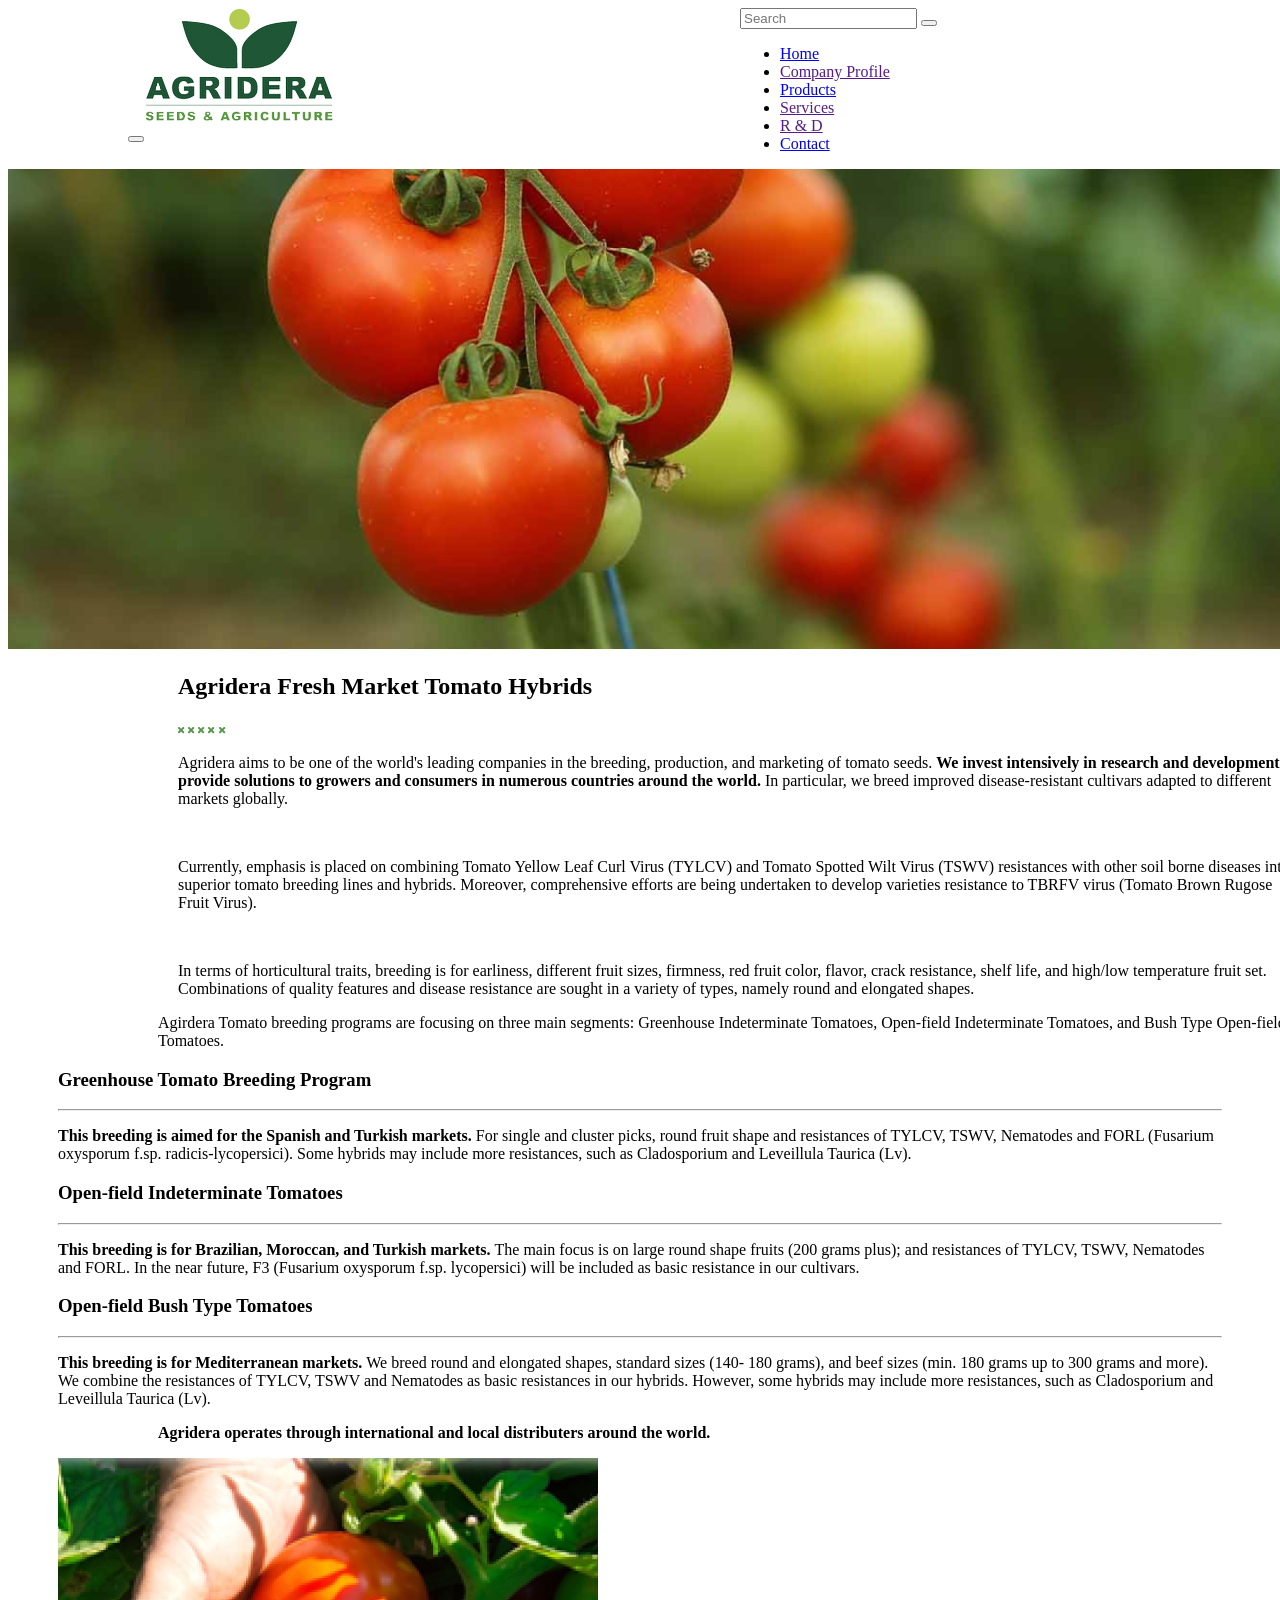
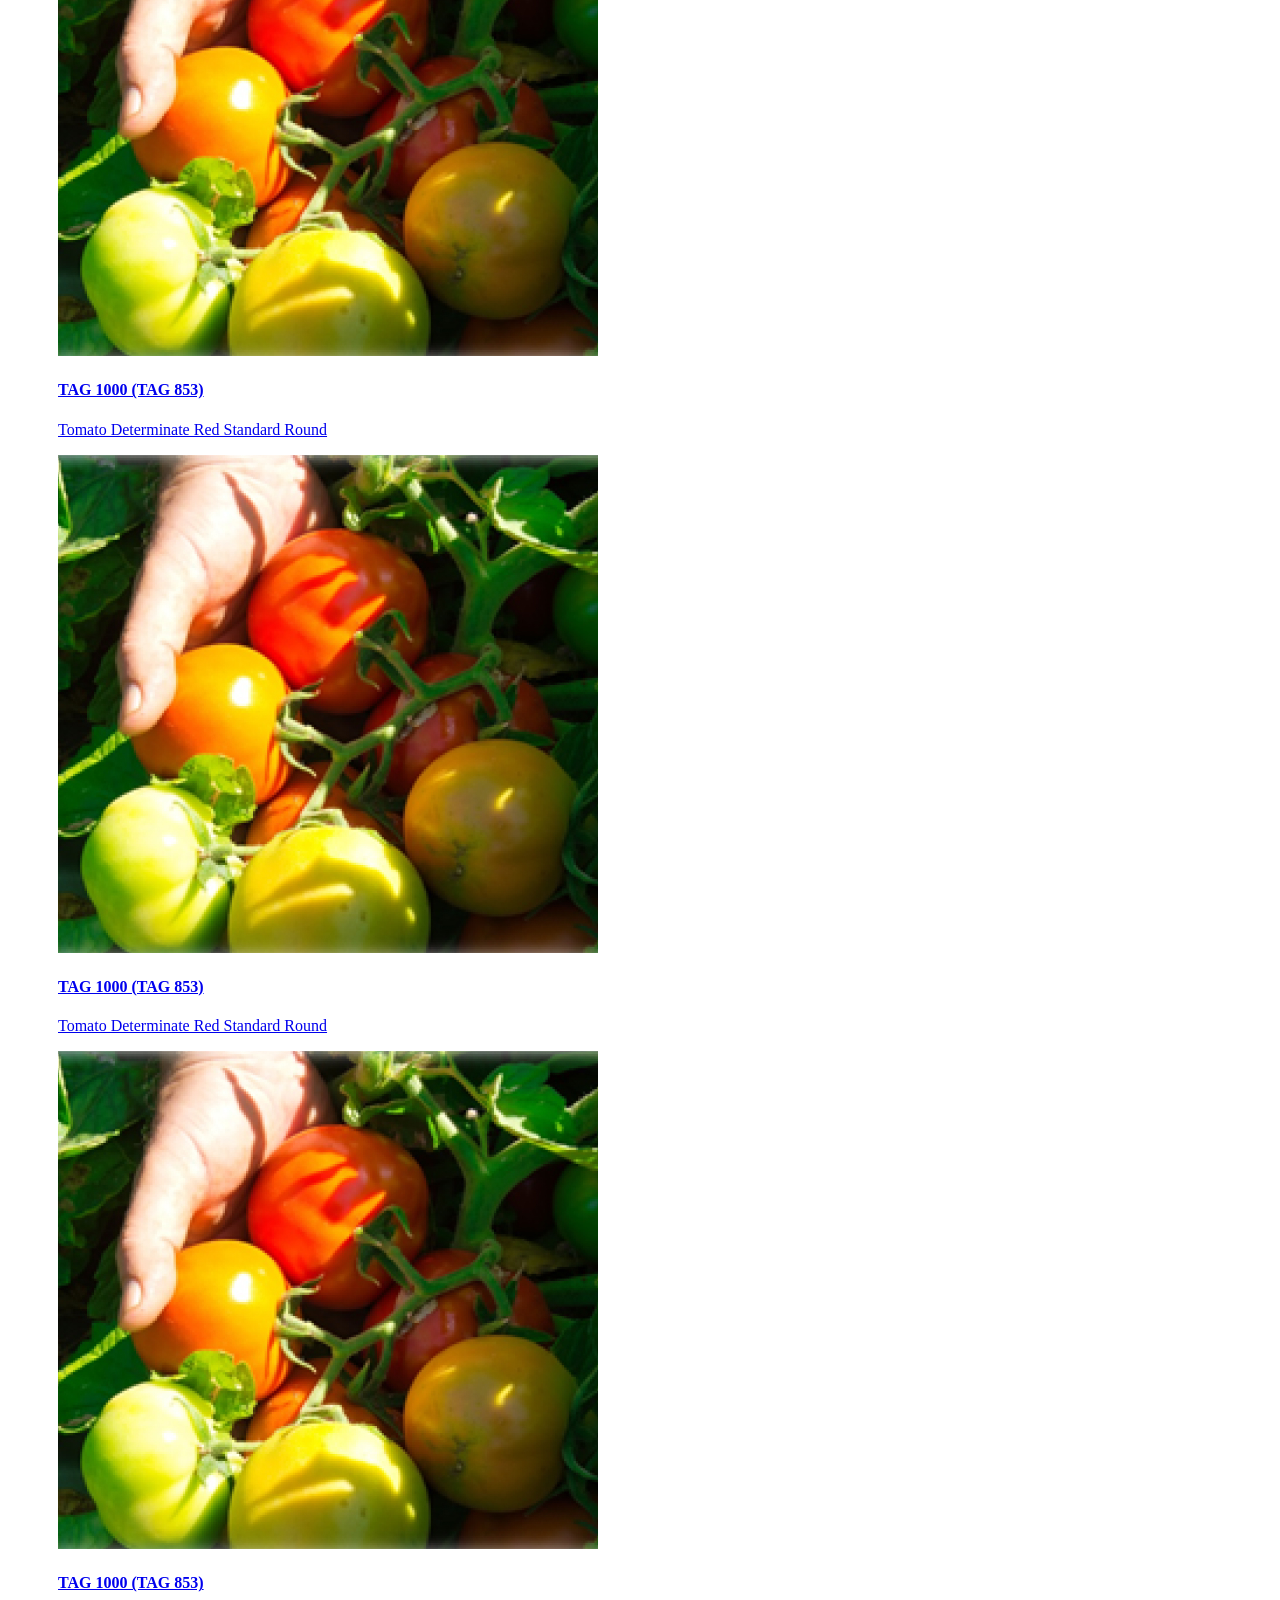
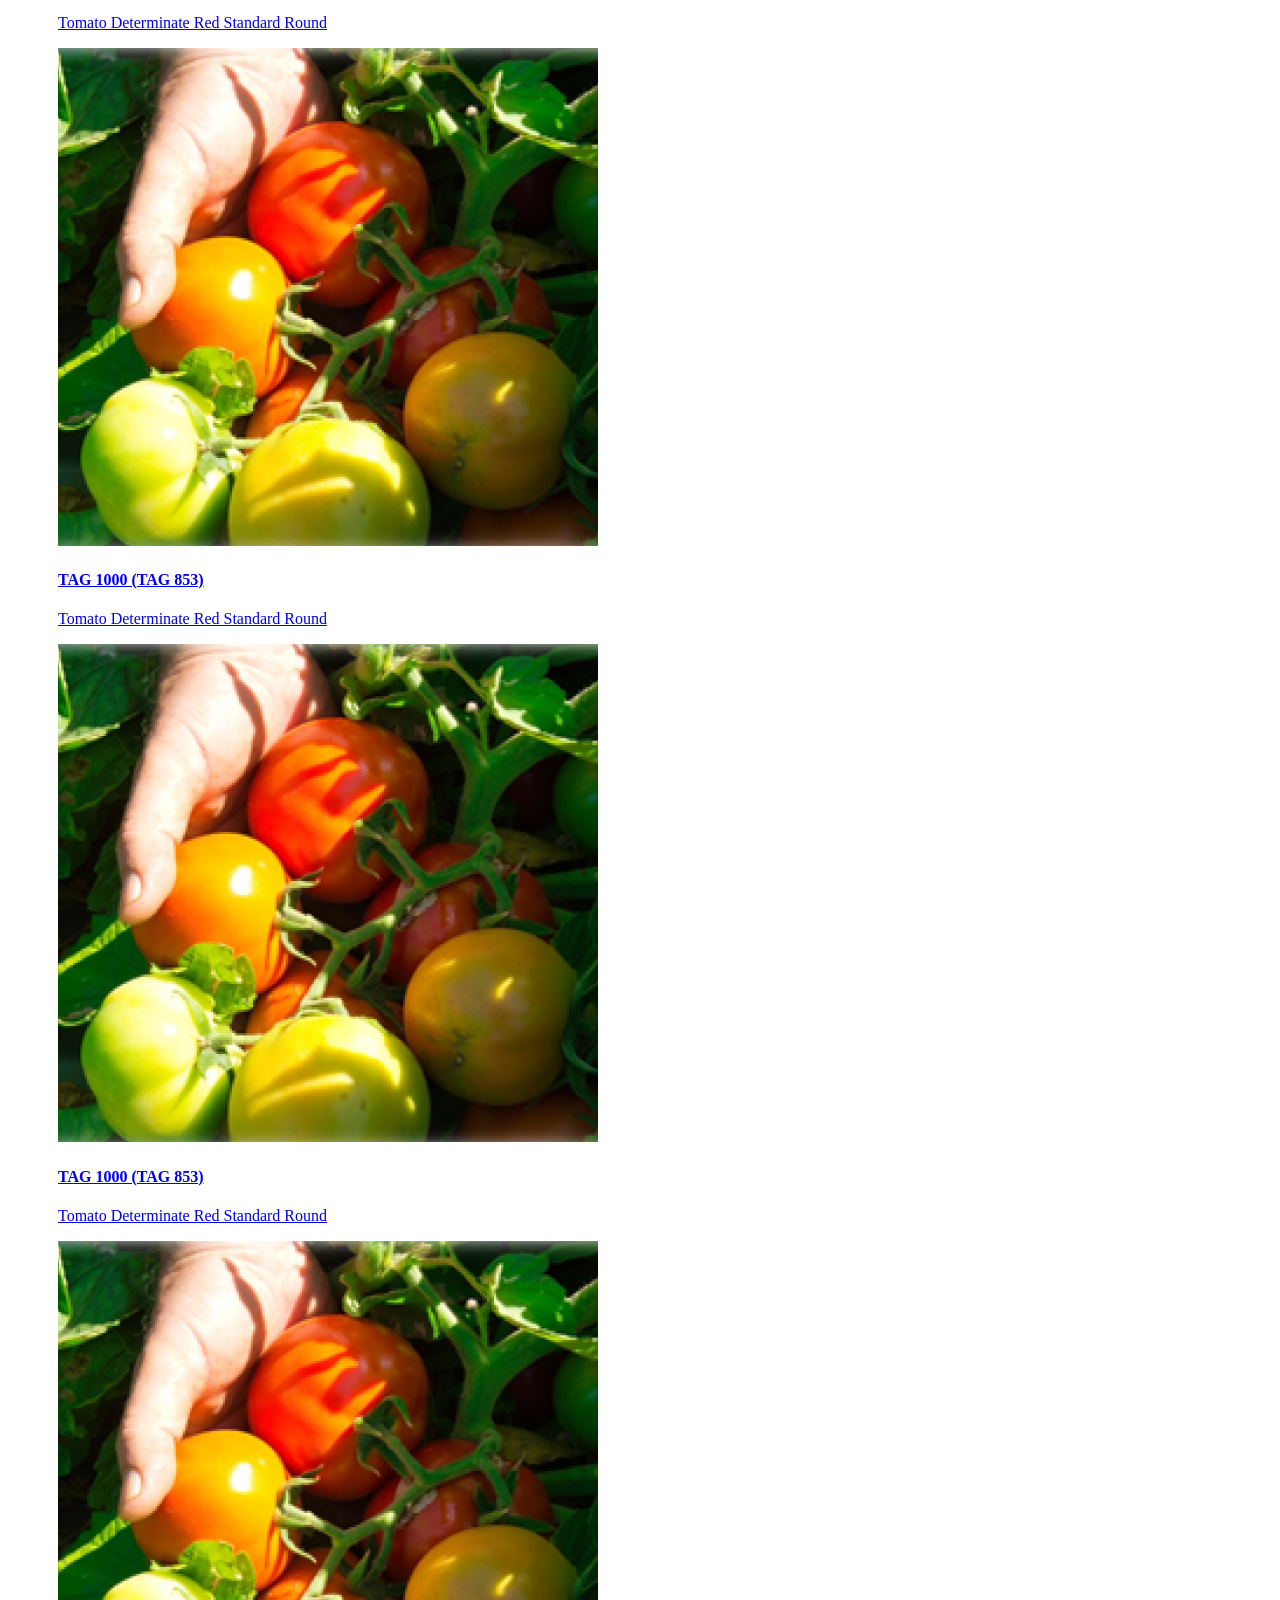
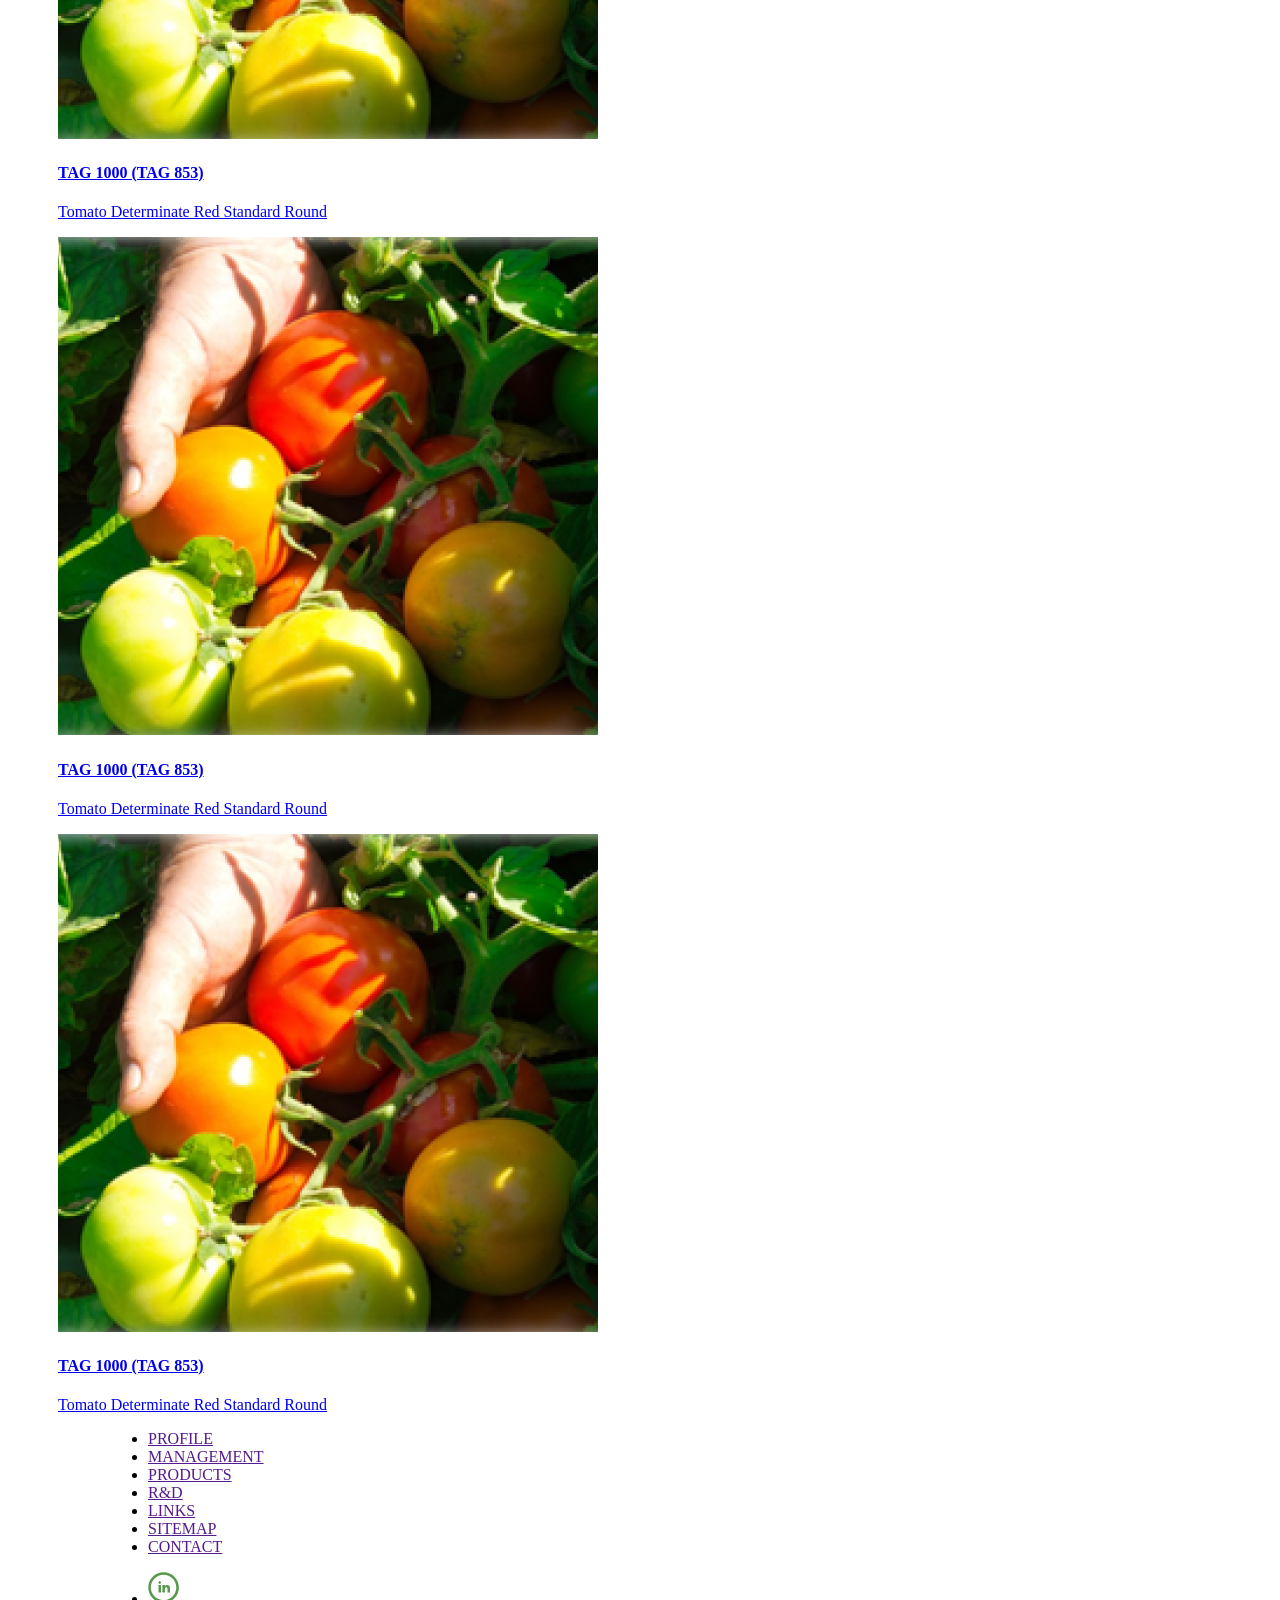
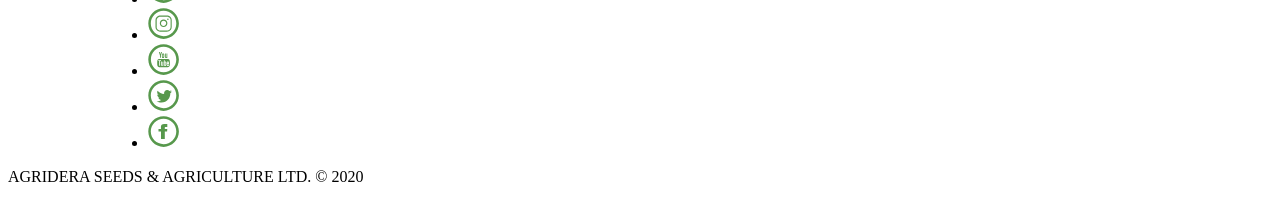
<file: tomato_all.html>
<!DOCTYPE html>
<html lang="en">
<head>
    <meta charset="UTF-8">
    <meta name="viewport" content="width=device-width, initial-scale=1.0">
    <script src="nav-bar-script.js" defer></script>
    <link rel="stylesheet" href="css/styles.css">
    <link rel="stylesheet" href="css/responsive.css">
    <link rel="preconnect" href="https://fonts.googleapis.com">
    <link rel="preconnect" href="https://fonts.gstatic.com" crossorigin>
    <link href="https://fonts.googleapis.com/css2?family=Roboto+Slab:wght@100..900&display=swap" rel="stylesheet">
    <link rel="preconnect" href="https://fonts.googleapis.com">
    <link rel="preconnect" href="https://fonts.gstatic.com" crossorigin>
    <link href="https://fonts.googleapis.com/css2?family=Roboto+Slab:wght@100..900&family=Roboto:ital,wght@0,100;0,300;0,400;0,500;0,700;0,900;1,100;1,300;1,400;1,500;1,700;1,900&display=swap" rel="stylesheet">
    <link rel="preconnect" href="https://fonts.googleapis.com">
    <link rel="preconnect" href="https://fonts.gstatic.com" crossorigin>
    <link href="https://fonts.googleapis.com/css2?family=Heebo:wght@100..900&family=Roboto+Slab:wght@100..900&family=Roboto:ital,wght@0,100;0,300;0,400;0,500;0,700;0,900;1,100;1,300;1,400;1,500;1,700;1,900&display=swap" rel="stylesheet">
    <title>Tomato all</title>
</head>

<body>
    <header id = "white-header">
            <div class="main-page">
                <div class="wrapper">
                    <div class="row">
                        <div class="w-2">
                            <div class="logo">
                                <img src="images/logo.png" alt="">
                            </div>
                            <button  class="deactivated" id="burger-bar"></button>
                        </div>
                        <div class="w-2">
                            <div class="search-nav-bar">
                                <div class="search" >
                                    
                                    <input type="text" placeholder="Search">
                                    <button></button>
                                    
                                </div>
                                <div class="nav-bar">
                                    <ul>
                                        <li><a href="index.html">Home</a></li>
                                        <li><a href="">Company Profile</a></li>
                                        <li><a href="tomato_all.html">Products</a></li>
                                        <li><a href="">Services</a></li>
                                        <li><a href="">R & D</a></li>
                                        <li><a href="contact_us.html">Contact</a></li>
                                    </ul>
                                </div>
                            </div>
                        </div>
                    </div>
                </div>
            </div>
    </header>
    <div class="bg"><img src="images/image 7.png" alt="">       </div>
    <div class="product-page">
        <div class="wrapper">
            <div class="row">
                <h2 class="paragraph">Agridera Fresh Market Tomato Hybrids</h2>
                <svg width="48" height="7" viewBox="0 0 48 7" fill="none" xmlns="http://www.w3.org/2000/svg">
                    <path fill-rule="evenodd" clip-rule="evenodd" d="M0.29245 4.53552C-0.098053 4.92603 -0.098053 5.5592 0.29245 5.94971C0.682953 6.34033 1.31613 6.34033 1.7067 5.94971L3.12088 4.53552L4.53506 5.94971C4.92563 6.34033 5.55881 6.34033 5.94931 5.94971C6.33981 5.5592 6.33981 4.92603 5.94931 4.53552L4.53506 3.12134L5.94931 1.70715C6.33981 1.31665 6.33981 0.683472 5.94931 0.292847C5.55881 -0.0976562 4.92563 -0.0976562 4.53506 0.292847L3.12088 1.70715L1.7067 0.292847C1.31613 -0.0976562 0.682953 -0.0976562 0.29245 0.292847C-0.098053 0.683472 -0.098053 1.31665 0.29245 1.70715L1.7067 3.12134L0.29245 4.53552ZM10.2924 4.53552C9.90195 4.92603 9.90195 5.5592 10.2924 5.94971C10.683 6.34033 11.3161 6.34033 11.7067 5.94971L13.1209 4.53552L14.5351 5.94971C14.9256 6.34033 15.5588 6.34033 15.9493 5.94971C16.3398 5.5592 16.3398 4.92603 15.9493 4.53552L14.5351 3.12134L15.9493 1.70715C16.3398 1.31665 16.3398 0.683472 15.9493 0.292847C15.5588 -0.0976562 14.9256 -0.0976562 14.5351 0.292847L13.1209 1.70715L11.7067 0.292847C11.3161 -0.0976562 10.683 -0.0976562 10.2924 0.292847C9.90195 0.683472 9.90195 1.31665 10.2924 1.70715L11.7067 3.12134L10.2924 4.53552ZM20.2924 5.94971C19.9019 5.5592 19.9019 4.92603 20.2924 4.53552L21.7067 3.12134L20.2924 1.70715C19.9019 1.31665 19.9019 0.683472 20.2924 0.292847C20.683 -0.0976562 21.3161 -0.0976562 21.7067 0.292847L23.1209 1.70715L24.5351 0.292847C24.9256 -0.0976562 25.5588 -0.0976562 25.9493 0.292847C26.3398 0.683472 26.3398 1.31665 25.9493 1.70715L24.5351 3.12134L25.9493 4.53552C26.3398 4.92603 26.3398 5.5592 25.9493 5.94971C25.5588 6.34033 24.9256 6.34033 24.5351 5.94971L23.1209 4.53552L21.7067 5.94971C21.3161 6.34033 20.683 6.34033 20.2924 5.94971ZM30.2924 4.53552C29.9019 4.92603 29.9019 5.5592 30.2924 5.94971C30.683 6.34033 31.3161 6.34033 31.7067 5.94971L33.1209 4.53552L34.5351 5.94971C34.9256 6.34033 35.5588 6.34033 35.9493 5.94971C36.3398 5.5592 36.3398 4.92603 35.9493 4.53552L34.5351 3.12134L35.9493 1.70715C36.3398 1.31665 36.3398 0.683472 35.9493 0.292847C35.5588 -0.0976562 34.9256 -0.0976562 34.5351 0.292847L33.1209 1.70715L31.7067 0.292847C31.3161 -0.0976562 30.683 -0.0976562 30.2924 0.292847C29.9019 0.683472 29.9019 1.31665 30.2924 1.70715L31.7067 3.12134L30.2924 4.53552ZM41.2924 5.94971C40.9019 5.5592 40.9019 4.92603 41.2924 4.53552L42.7067 3.12134L41.2924 1.70715C40.9019 1.31665 40.9019 0.683472 41.2924 0.292847C41.683 -0.0976562 42.3161 -0.0976562 42.7067 0.292847L44.1209 1.70715L45.5351 0.292847C45.9256 -0.0976562 46.5588 -0.0976562 46.9493 0.292847C47.3398 0.683472 47.3398 1.31665 46.9493 1.70715L45.5351 3.12134L46.9493 4.53552C47.3398 4.92603 47.3398 5.5592 46.9493 5.94971C46.5588 6.34033 45.9256 6.34033 45.5351 5.94971L44.1209 4.53552L42.7067 5.94971C42.3161 6.34033 41.683 6.34033 41.2924 5.94971Z" fill="#57984C"/>
                </svg>
                <p>Agridera aims to be one of the world's leading companies in the breeding, production, and marketing of tomato seeds. <b>We invest intensively in research and development to provide solutions to growers and consumers in numerous countries around the world.</b>
                    In particular, we breed improved disease-resistant cultivars adapted to different markets globally.</p>
                <br>
                <p>Currently, emphasis is placed on combining Tomato Yellow Leaf Curl Virus (TYLCV) and Tomato Spotted Wilt Virus (TSWV) resistances with other soil borne diseases into superior tomato breeding lines and hybrids. Moreover, comprehensive efforts are being undertaken to develop varieties resistance to TBRFV virus (Tomato Brown Rugose Fruit Virus).</p>
                <br>
                <p>In terms of horticultural traits, breeding is for earliness, different fruit sizes, firmness, red fruit color, flavor, crack resistance, shelf life, and high/low temperature fruit set. Combinations of quality features and disease resistance are sought in a variety of types, namely round and elongated shapes. </p>
                

            </div>
            <div class="note" id="defolt">
                <div></div>
                <p>Agirdera Tomato breeding programs are focusing on three main segments: Greenhouse Indeterminate Tomatoes, Open-field Indeterminate Tomatoes, and Bush Type Open-field Tomatoes.</p>
            </div>

            
        </div>
        <div class="table-3c">
            <div><h3>Greenhouse Tomato Breeding Program</h3>
                <hr>
            <p><b>This breeding is aimed for the Spanish and Turkish markets. </b>For single and cluster picks, round fruit shape and 
                resistances of TYLCV, TSWV, Nematodes and FORL (Fusarium oxysporum f.sp. radicis-lycopersici). Some hybrids may 
                include more resistances, such as Cladosporium and Leveillula Taurica (Lv). </p>
        </div>
            <div><h3>Open-field Indeterminate Tomatoes</h3>
                <hr>
                <p><b>This breeding is for Brazilian, Moroccan, and Turkish markets. </b>The main focus is on large round shape fruits 
                    (200 grams plus); and resistances of TYLCV, TSWV, Nematodes and FORL. In the near future, F3 (Fusarium oxysporum 
                    f.sp. lycopersici) will be included as basic resistance in our cultivars. </p></div>
            <div><h3>Open-field Bush Type Tomatoes</h3>
                <hr>
                <p><b>This breeding is for Mediterranean markets. </b>We breed round and elongated shapes, standard sizes (140- 180 grams), 
                    and beef sizes (min. 180 grams up to 300 grams and more). We combine the resistances of TYLCV, 
                    TSWV and Nematodes as basic resistances in our hybrids. However, some hybrids may include more resistances, such 
                    as Cladosporium and Leveillula Taurica (Lv). </p></div>
        </div>

        <div class="wrapper">
            <div class="note" id="defolt">
                <div></div>
                <p><b>Agridera operates through international and local distributers around the world. </b></p>
            </div>
        </div>
        <div class="product-cataloge">
            <a id="product" href="tomato_one.html">
                <img src="images/tomato3.jpg" alt="">
                <div>
                    <h4>TAG 1000 (TAG 853)</h4>
                    <p>Tomato Determinate Red Standard Round</p>
                </div>
            </a>
            <a id="product" href="tomato_one.html">
                <img src="images/tomato3.jpg" alt="">
                <div>
                    <h4>TAG 1000 (TAG 853)</h4>
                    <p>Tomato Determinate Red Standard Round</p>
                </div>
            </a>
            <a id="product" href="tomato_one.html">
                <img src="images/tomato3.jpg" alt="">
                <div>
                    <h4>TAG 1000 (TAG 853)</h4>
                    <p>Tomato Determinate Red Standard Round</p>
                </div>
            </a>
            <a id="product" href="tomato_one.html">
                <img src="images/tomato3.jpg" alt="">
                <div>
                    <h4>TAG 1000 (TAG 853)</h4>
                    <p>Tomato Determinate Red Standard Round</p>
                </div>
            </a>
            <a id="product" href="tomato_one.html">
                <img src="images/tomato3.jpg" alt="">
                <div>
                    <h4>TAG 1000 (TAG 853)</h4>
                    <p>Tomato Determinate Red Standard Round</p>
                </div>
            </a>
            <a id="product" href="tomato_one.html">
                <img src="images/tomato3.jpg" alt="">
                <div>
                    <h4>TAG 1000 (TAG 853)</h4>
                    <p>Tomato Determinate Red Standard Round</p>
                </div>
            </a>
            <a id="product" href="tomato_one.html">
                <img src="images/tomato3.jpg" alt="">
                <div>
                    <h4>TAG 1000 (TAG 853)</h4>
                    <p>Tomato Determinate Red Standard Round</p>
                </div>
            </a>
            <a id="product" href="tomato_one.html">
                <img src="images/tomato3.jpg" alt="">
                <div>
                    <h4>TAG 1000 (TAG 853)</h4>
                    <p>Tomato Determinate Red Standard Round</p>
                </div>
            </a>
            
            
        </div> 
    </div>
    
    <div class="profile-management-products-social-media">
            <div class="wrapper">
                <div class="profile-management-products">
                    <ul>
                        <li><a href="">PROFILE</a></li>
                        <li><a href="">MANAGEMENT</a></li>
                        <li><a href="">PRODUCTS</a></li>
                        <li><a href=""> R&D </a></li>
                        <li><a href=""> LINKS </a></li>
                        <li><a href=""> SITEMAP </a></li>
                        <li><a href=""> CONTACT </a></li>
                    </ul>
                </div>
                <div class="social-media">
                    <ul>
                        <li>
                            <a href="">
                                <svg width="32" height="32" viewBox="0 0 32 32" fill="none" xmlns="http://www.w3.org/2000/svg">
                                    <path d="M15.6 2.80005C22.6 2.80005 28.3 8.50005 28.3 15.5C28.3 22.5 22.6 28.2001 15.6 28.2001C8.59999 28.2001 2.79999 22.6 2.79999 15.6C2.79999 8.60005 8.59999 2.80005 15.6 2.80005ZM15.6 0.300049C7.09999 0.300049 0.299988 7.10005 0.299988 15.6C0.299988 24 7.09999 30.9 15.6 30.9C24 30.9 30.9 24.1 30.9 15.6C30.9 7.10005 24 0.300049 15.6 0.300049ZM13 10.5C13 11.2 12.4 11.8 11.7 11.8C11 11.8 10.4 11.2 10.4 10.5C10.4 9.80005 11 9.20005 11.7 9.20005C12.5 9.20005 13 9.80005 13 10.5ZM13 13H10.5V20.6H13V13ZM16.9 13H14.4V20.6H16.9C16.9 20.6 16.9 18.3 16.9 17C16.9 14.8 19.5 14.6 19.5 17C19.5 18.2001 19.5 20.6 19.5 20.6H22C22 20.6 22 18.6 22 16.3C22 12.1 18 12.3 16.9 14.3V13Z" fill="#57984C"/>
                                    </svg>
                            </a>
                        </li>
                        <li>
                            <a href="">
                                <svg width="32" height="32" viewBox="0 0 32 32" fill="none" xmlns="http://www.w3.org/2000/svg">
                                    <path d="M15.6 2.80005C22.6 2.80005 28.3 8.50005 28.3 15.5C28.3 22.5 22.6 28.2001 15.6 28.2001C8.59999 28.2001 2.79999 22.6 2.79999 15.6C2.79999 8.60005 8.59999 2.80005 15.6 2.80005ZM15.6 0.300049C7.09999 0.300049 0.299988 7.10005 0.299988 15.6C0.299988 24 7.09999 30.9 15.6 30.9C24 30.9 30.9 24.1 30.9 15.6C30.9 7.10005 24 0.300049 15.6 0.300049Z" fill="#57984C"/>
                                    <path d="M23.7 15.6C23.7 16.7 23.7 17.9 23.7 19C23.7 21 22.5 22.6 20.9 23.3C20.3 23.6 19.6 23.7 18.9 23.7C16.7 23.7 14.5 23.7 12.3 23.7C10.6 23.7 9.3 23 8.3 21.6C7.8 20.9 7.5 20.1 7.5 19.2C7.5 16.9 7.5 14.5 7.5 12.2C7.5 10.3 8.4 8.89998 10.1 8.09998C10.8 7.69998 11.6 7.59998 12.4 7.59998C14.5 7.59998 16.7 7.59998 18.8 7.59998C20.5 7.59998 21.8 8.19998 22.9 9.59998C23.5 10.3 23.7 11.2 23.7 12.1C23.7 13.2 23.7 14.4 23.7 15.6ZM8.7 15.6C8.7 16.8 8.7 18 8.7 19.2C8.7 19.7 8.8 20.2 9.1 20.7C9.8 21.9 10.9 22.5 12.3 22.5C14.5 22.5 16.7 22.5 18.9 22.5C19.4 22.5 20 22.4 20.5 22.2C21.8 21.6 22.6 20.6 22.6 19C22.6 16.7 22.6 14.3 22.6 12C22.6 11.3 22.4 10.7 22 10.2C21.2 9.19998 20.2 8.69998 19 8.69998C16.8 8.69998 14.6 8.69998 12.4 8.69998C11.9 8.69998 11.5 8.79998 11 8.99998C9.8 9.39998 8.7 10.6 8.7 12.3C8.7 13.3 8.7 14.5 8.7 15.6Z" fill="#57984C"/>
                                    <path d="M15.6 19.1C13.5 19.1 11.8 17.4 11.8 15.3C11.8 13.2 13.5 11.5 15.6 11.5C17.7 11.5 19.4 13.2 19.4 15.3C19.4 17.4 17.7 19.1 15.6 19.1ZM15.6 17.9C17 17.9 18.2 16.7 18.2 15.3C18.2 13.9 17 12.8 15.6 12.8C14.2 12.8 13 13.9 13 15.4C13 16.7 14.2 17.9 15.6 17.9Z" fill="#57984C"/>
                                    <path d="M19.9 10.4C20.3 10.4 20.7 10.8 20.7 11.2C20.7 11.7 20.3 12 19.9 12C19.5 12 19.1 11.6 19.1 11.2C19.1 10.8 19.4 10.4 19.9 10.4Z" fill="#57984C"/>
                                    </svg>
                            </a>
                        </li>
                        <li>
                            <a href="">
                                <svg width="32" height="32" viewBox="0 0 32 32" fill="none" xmlns="http://www.w3.org/2000/svg">
                                    <path d="M10.9 7.90005H11.8L12.4 10.3L13 7.90005H14L12.9 11.4V13.8H12V11.4L10.9 7.90005ZM15.1 9.50005C14.4 9.50005 13.9 10 13.9 10.7V12.8C13.9 13.6 14.3 14 15.1 14C15.8 14 16.3 13.6 16.3 12.8V10.7C16.3 9.90005 15.8 9.50005 15.1 9.50005ZM15.4 12.7C15.4 12.9 15.3 13.1 15.1 13.1C14.9 13.1 14.7 12.9 14.7 12.7V10.7C14.7 10.5 14.8 10.3 15 10.3C15.2 10.3 15.4 10.5 15.4 10.7V12.7ZM18.5 9.50005V12.8C18.4 12.9 18.2 13.1 18 13.1C17.8 13.1 17.8 13 17.8 12.8V9.50005H17V13.1C17 13.5 17.1 13.9 17.6 13.9C17.8 13.9 18.2 13.8 18.5 13.4V13.9H19.3V9.50005H18.5ZM19.9 18.3C19.6 18.3 19.6 18.5 19.6 18.8V19.2001H20.3V18.8C20.2 18.5 20.1 18.3 19.9 18.3ZM16.9 18.3C16.8 18.3 16.8 18.4 16.7 18.4V21C16.8 21.1 16.8 21.1 16.9 21.1C17 21.2001 17.2 21.2001 17.3 21.1C17.3 21 17.4 20.9 17.4 20.8V18.7001C17.4 18.6 17.4 18.5 17.3 18.4C17.2 18.3 17 18.3 16.9 18.3ZM19.9 15C18.2 14.9 12.8 14.9 11.2 15C9.39999 15.1 9.19999 16.2001 9.19999 19.1C9.19999 21.9 9.39999 23 11.2 23.2001C12.9 23.3001 18.2 23.3001 19.9 23.2001C21.7 23.1 21.9 22 21.9 19.1C21.9 16.2001 21.7 15.2 19.9 15ZM12.1 21.8H11.2V17H10.3V16.2H13V17H12.1V21.8ZM15.2 21.8H14.4V21.3C14.3 21.5 14.1 21.6 14 21.7001C13.6 21.9001 13 21.9 13 21.1V17.6H13.8V20.8C13.8 21 13.8 21.1 14 21.1C14.2 21.1 14.4 20.9 14.5 20.8V17.7001H15.3V21.8H15.2ZM18.1 21C18.1 21.5 17.9 21.9 17.4 21.9C17.1 21.9 16.9 21.8 16.7 21.5V21.8H15.9V16.2H16.7V18C16.9 17.8 17.1 17.6 17.4 17.6C18 17.6 18.2 18.1 18.2 18.6V21H18.1ZM21 19.9H19.5V20.7001C19.5 21 19.5 21.3 19.8 21.3C20.1 21.3 20.1 21.1 20.1 20.7001V20.4H21V20.7001C21 21.5 20.7 22 19.8 22C19.1 22 18.7 21.5 18.7 20.7001V18.8C18.7 18.1 19.2 17.6 19.9 17.6C20.6 17.6 21 18.1 21 18.8V19.9ZM15.6 2.80005C22.6 2.80005 28.3 8.50005 28.3 15.5C28.3 22.5 22.6 28.2001 15.6 28.2001C8.59999 28.2001 2.89999 22.5 2.89999 15.5C2.79999 8.60005 8.59999 2.80005 15.6 2.80005ZM15.6 0.300049C7.09999 0.300049 0.299988 7.10005 0.299988 15.6C0.299988 24 7.09999 30.9 15.6 30.9C24 30.9 30.9 24.1 30.9 15.6C30.9 7.10005 24 0.300049 15.6 0.300049Z" fill="#57984C"/>
                                    </svg>
                            </a>
                        </li>
                        <li>
                           <a href="">
                            <svg width="32" height="32" viewBox="0 0 32 32" fill="none" xmlns="http://www.w3.org/2000/svg">
                                <path d="M15.6 2.80005C22.6 2.80005 28.3 8.50005 28.3 15.5C28.3 22.5 22.6 28.2001 15.6 28.2001C8.59999 28.2001 2.79999 22.6 2.79999 15.6C2.79999 8.60005 8.59999 2.80005 15.6 2.80005ZM15.6 0.300049C7.09999 0.300049 0.299988 7.10005 0.299988 15.6C0.299988 24 7.09999 30.9 15.6 30.9C24 30.9 30.9 24.1 30.9 15.6C30.9 7.10005 24 0.300049 15.6 0.300049ZM23.9 11.5C23.3 11.8 22.7 11.9 22.1 12C22.7 11.6 23.2 11 23.5 10.3C22.9 10.7 22.2 10.9 21.5 11.1C20.9 10.5 20.1 10.1 19.2 10.1C17.2 10.1 15.7 12 16.1 14C13.5 13.9 11.2 12.6 9.59999 10.7C8.79999 12.1 9.19999 14 10.6 14.9C10.1 14.9 9.59999 14.7 9.19999 14.5C9.19999 16 10.2 17.3001 11.7 17.6C11.3 17.7001 10.8 17.7001 10.3 17.7001C10.7 18.9001 11.9 19.9 13.2 19.9C11.9 20.9 10.2 21.4001 8.59999 21.2001C9.99999 22.1 11.6 22.6 13.4 22.6C19.2 22.6 22.5 17.7 22.3 13.3C22.9 12.7 23.5 12.1 23.9 11.5Z" fill="#57984C"/>
                                </svg>
                           </a>
                        </li>
                        <li>
                            <a href=""><svg width="32" height="32" viewBox="0 0 32 32" fill="none" xmlns="http://www.w3.org/2000/svg">
                                <path d="M15.6 2.80005C22.6 2.80005 28.3 8.50005 28.3 15.5C28.3 22.5 22.6 28.2001 15.6 28.2001C8.59999 28.2001 2.79999 22.6 2.79999 15.6C2.79999 8.60005 8.59999 2.80005 15.6 2.80005ZM15.6 0.300049C7.09999 0.300049 0.299988 7.10005 0.299988 15.6C0.299988 24 7.09999 30.9 15.6 30.9C24 30.9 30.9 24.1 30.9 15.6C30.9 7.10005 24 0.300049 15.6 0.300049ZM13 13H10.5V15.5H13V23.1H16.8V15.5H19.1L19.3 13H16.8C16.8 13 16.8 12.4 16.8 11.9C16.8 11.3 16.9 11.1 17.5 11.1C18 11.1 19.3 11.1 19.3 11.1V7.90005C19.3 7.90005 16.6 7.90005 16.2 7.90005C13.9 7.90005 12.9 8.90005 12.9 10.8C13 12.6 13 13 13 13Z" fill="#57984C"/>
                                </svg>
                            </a>
                        </li>
                    </ul>
                </div>
            </div>
            <div class="all-rights">
                <p>AGRIDERA SEEDS & AGRICULTURE LTD. © 2020</p>
            </div>   
    </div>

</body>
</html>
</file>
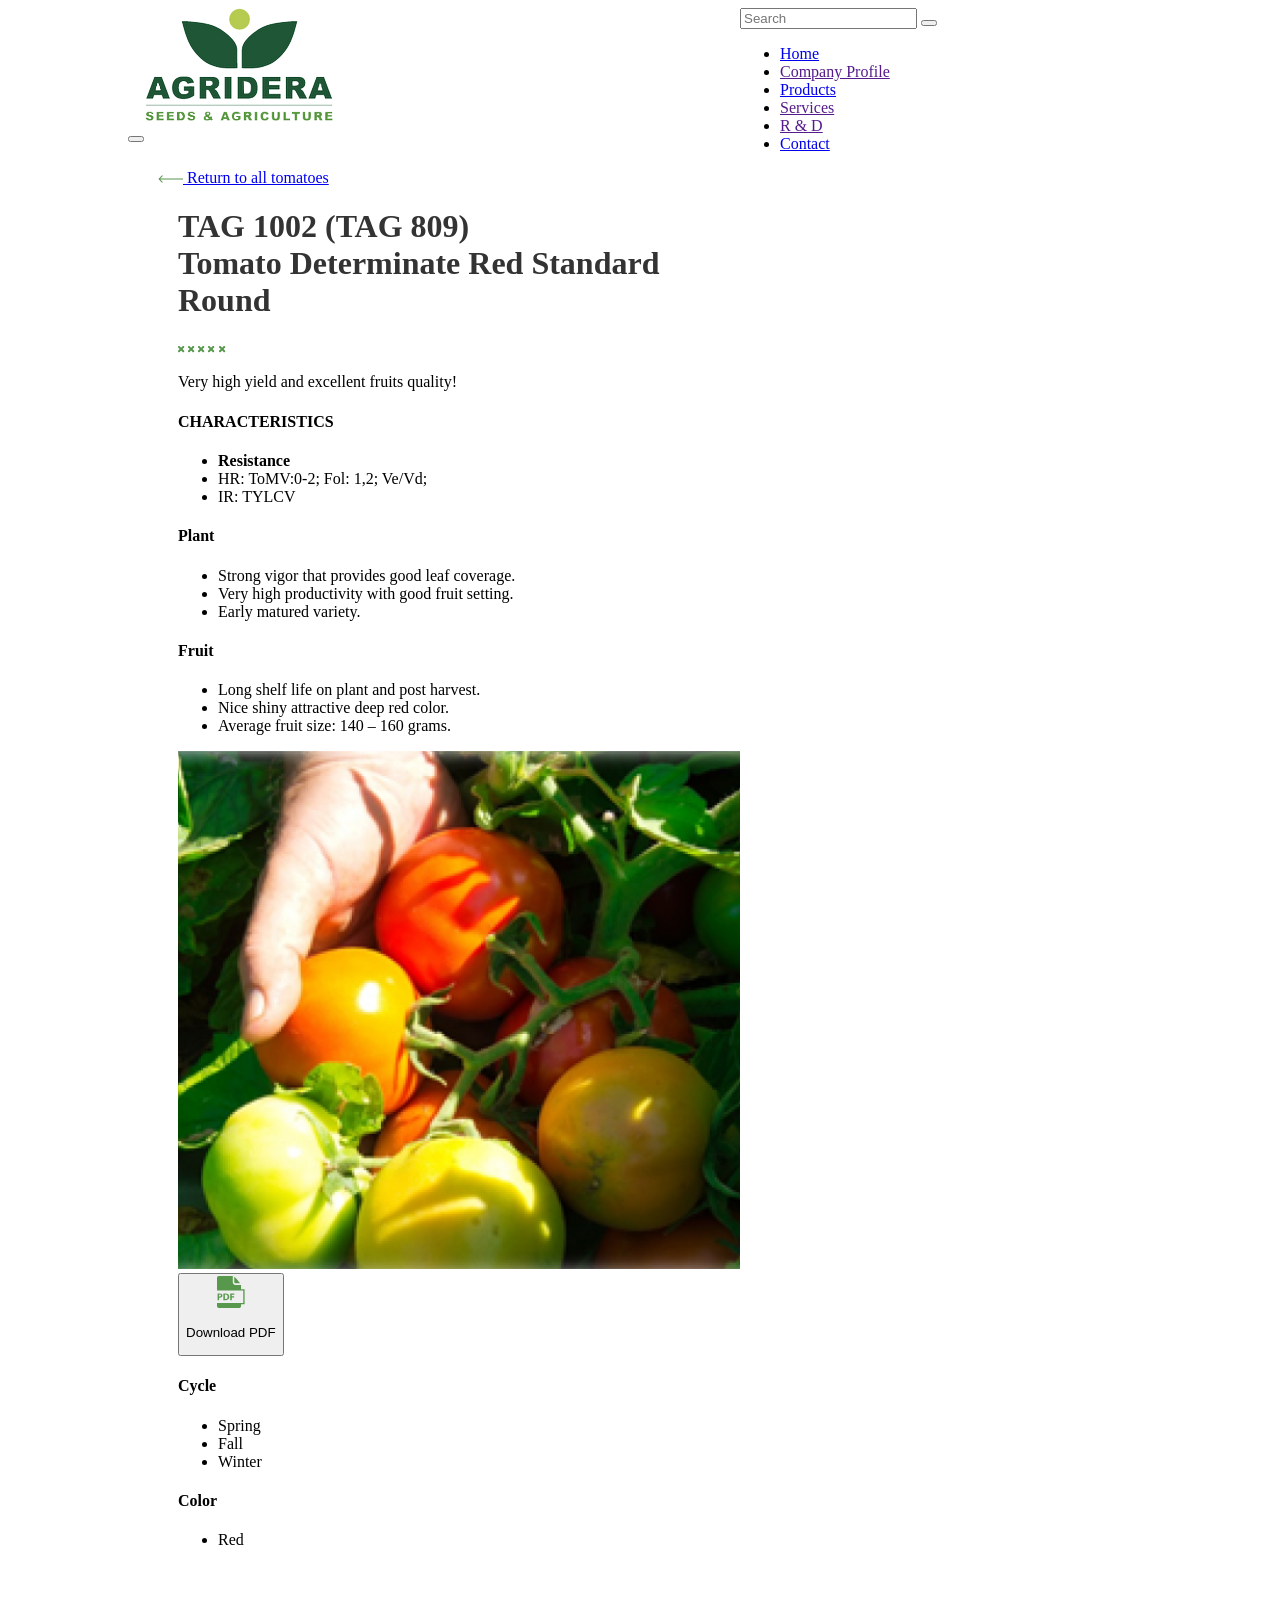
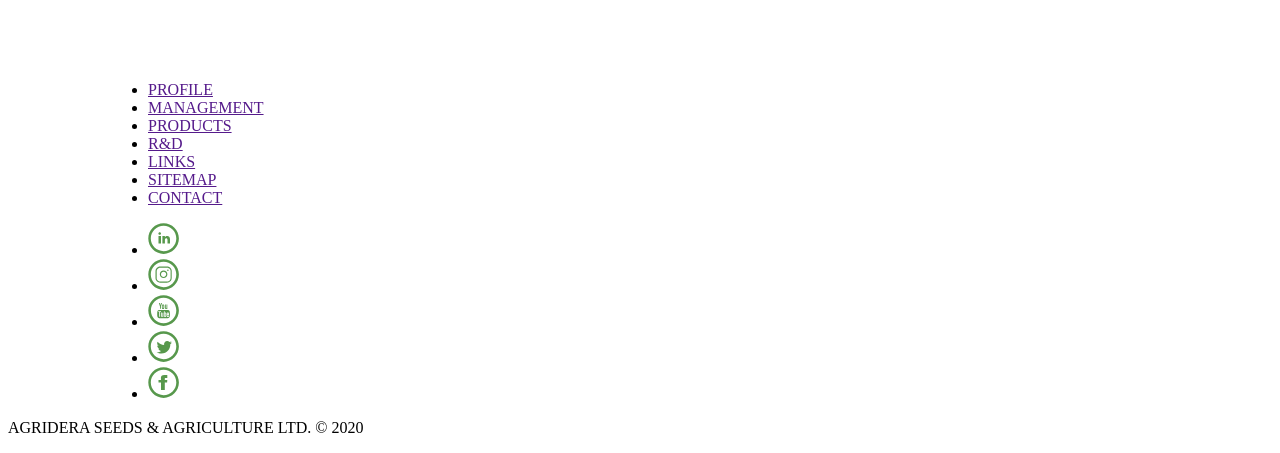
<file: tomato_one.html>
<!DOCTYPE html>
<html lang="en">
<head>
    <meta charset="UTF-8">
    <meta name="viewport" content="width=device-width, initial-scale=1.0">
    <script src="nav-bar-script.js" defer></script>
    <link rel="stylesheet" href="css/styles.css">
    <link rel="stylesheet" href="css/responsive.css">
    <link rel="preconnect" href="https://fonts.googleapis.com">
    <link rel="preconnect" href="https://fonts.gstatic.com" crossorigin>
    <link href="https://fonts.googleapis.com/css2?family=Roboto+Slab:wght@100..900&display=swap" rel="stylesheet">
    <link rel="preconnect" href="https://fonts.googleapis.com">
    <link rel="preconnect" href="https://fonts.gstatic.com" crossorigin>
    <link href="https://fonts.googleapis.com/css2?family=Roboto+Slab:wght@100..900&family=Roboto:ital,wght@0,100;0,300;0,400;0,500;0,700;0,900;1,100;1,300;1,400;1,500;1,700;1,900&display=swap" rel="stylesheet">
    <link rel="preconnect" href="https://fonts.googleapis.com">
    <link rel="preconnect" href="https://fonts.gstatic.com" crossorigin>
    <link href="https://fonts.googleapis.com/css2?family=Heebo:wght@100..900&family=Roboto+Slab:wght@100..900&family=Roboto:ital,wght@0,100;0,300;0,400;0,500;0,700;0,900;1,100;1,300;1,400;1,500;1,700;1,900&display=swap" rel="stylesheet">
    <title>Tomato all</title>
</head>

<body>
    <header id = "white-header">
            <div class="main-page">
                <div class="wrapper">
                    <div class="row">
                        <div class="w-2">
                            <div class="logo">
                                <img src="images/logo.png" alt="">
                            </div>
                            <button  class="deactivated" id="burger-bar"></button>
                        </div>
                    <div class="w-2">
                        <div class="search-nav-bar">
                            <div class="search" >
                                
                                <input type="text" placeholder="Search">
                                <button></button>
                                
                            </div>
                            <div class="nav-bar">
                                <ul>
                                    <li><a href="index.html">Home</a></li>
                                    <li><a href="">Company Profile</a></li>
                                    <li><a href="tomato_all.html">Products</a></li>
                                    <li><a href="">Services</a></li>
                                    <li><a href="">R & D</a></li>
                                    <li><a href="contact_us.html">Contact</a></li>
                                </ul>
                            </div>
                        </div>
                    </div>
                </div>
            </div>
    </header>
    <div id="tomato" class="item-page">
        <div class="wrapper">
                <a href="tomato_all.html">
                <svg width="25" height="8" viewBox="0 0 25 8" fill="none" xmlns="http://www.w3.org/2000/svg">
                    <path d="M0.646446 3.64645C0.451185 3.84171 0.451185 4.15829 0.646446 4.35356L3.82843 7.53554C4.02369 7.7308 4.34027 7.7308 4.53553 7.53554C4.7308 7.34027 4.7308 7.02369 4.53553 6.82843L1.70711 4L4.53553 1.17157C4.7308 0.976313 4.7308 0.65973 4.53553 0.464468C4.34027 0.269206 4.02369 0.269206 3.82843 0.464468L0.646446 3.64645ZM25 3.5L1 3.5L1 4.5L25 4.5L25 3.5Z" fill="#57984C"/>
                    </svg>
                    Return to all tomatoes
                </a>  
            <div class="row">
                <div class="w-2">
                    <h1>
                        TAG 1002 (TAG 809) <br>
                        Tomato Determinate
                        Red Standard Round
                    </h1>
                    <svg width="48" height="7" viewBox="0 0 48 7" fill="none" xmlns="http://www.w3.org/2000/svg">
                        <path fill-rule="evenodd" clip-rule="evenodd" d="M0.29245 4.53552C-0.098053 4.92603 -0.098053 5.5592 0.29245 5.94971C0.682953 6.34033 1.31613 
                        6.34033 1.7067 5.94971L3.12088 4.53552L4.53506 5.94971C4.92563 6.34033 5.55881 6.34033 5.94931 5.94971C6.33981 5.5592 6.33981 4.92603 5.94931 
                        4.53552L4.53506 3.12134L5.94931 1.70715C6.33981 1.31665 6.33981 0.683472 5.94931 0.292847C5.55881 -0.0976562 4.92563 -0.0976562 4.53506 0.292847L3.12088 
                        1.70715L1.7067 0.292847C1.31613 -0.0976562 0.682953 -0.0976562 0.29245 0.292847C-0.098053 0.683472 -0.098053 1.31665 0.29245 1.70715L1.7067 3.12134L0.29245 
                        4.53552ZM10.2924 4.53552C9.90195 4.92603 9.90195 5.5592 10.2924 5.94971C10.683 6.34033 11.3161 6.34033 11.7067 5.94971L13.1209 4.53552L14.5351 5.94971C14.9256 
                        6.34033 15.5588 6.34033 15.9493 5.94971C16.3398 5.5592 16.3398 4.92603 15.9493 4.53552L14.5351 3.12134L15.9493 1.70715C16.3398 1.31665 16.3398 0.683472 15.9493 
                        0.292847C15.5588 -0.0976562 14.9256 -0.0976562 14.5351 0.292847L13.1209 1.70715L11.7067 0.292847C11.3161 -0.0976562 10.683 -0.0976562 10.2924 0.292847C9.90195 
                        0.683472 9.90195 1.31665 10.2924 1.70715L11.7067 3.12134L10.2924 4.53552ZM20.2924 5.94971C19.9019 5.5592 19.9019 4.92603 20.2924 4.53552L21.7067 3.12134L20.2924
                        1.70715C19.9019 1.31665 19.9019 0.683472 20.2924 0.292847C20.683 -0.0976562 21.3161 -0.0976562 21.7067 0.292847L23.1209 1.70715L24.5351 0.292847C24.9256 
                        -0.0976562 25.5588 -0.0976562 25.9493 0.292847C26.3398 0.683472 26.3398 1.31665 25.9493 1.70715L24.5351 3.12134L25.9493 4.53552C26.3398 4.92603 26.3398 
                        5.5592 25.9493 5.94971C25.5588 6.34033 24.9256 6.34033 24.5351 5.94971L23.1209 4.53552L21.7067 5.94971C21.3161 6.34033 20.683 6.34033 20.2924 5.94971ZM30.2924
                        4.53552C29.9019 4.92603 29.9019 5.5592 30.2924 5.94971C30.683 6.34033 31.3161 6.34033 31.7067 5.94971L33.1209 4.53552L34.5351 5.94971C34.9256 6.34033 35.5588
                        6.34033 35.9493 5.94971C36.3398 5.5592 36.3398 4.92603 35.9493 4.53552L34.5351 3.12134L35.9493 1.70715C36.3398 1.31665 36.3398 0.683472 35.9493 0.292847C35.5588 
                        -0.0976562 34.9256 -0.0976562 34.5351 0.292847L33.1209 1.70715L31.7067 0.292847C31.3161 -0.0976562 30.683 -0.0976562 30.2924 0.292847C29.9019 0.683472 29.9019 
                        1.31665 30.2924 1.70715L31.7067 3.12134L30.2924 4.53552ZM41.2924 5.94971C40.9019 5.5592 40.9019 4.92603 41.2924 4.53552L42.7067 3.12134L41.2924 1.70715C40.9019 
                        1.31665 40.9019 0.683472 41.2924 0.292847C41.683 -0.0976562 42.3161 -0.0976562 42.7067 0.292847L44.1209 1.70715L45.5351 0.292847C45.9256 -0.0976562 46.5588 
                        -0.0976562 46.9493 0.292847C47.3398 0.683472 47.3398 1.31665 46.9493 1.70715L45.5351 3.12134L46.9493 4.53552C47.3398 4.92603 47.3398 5.5592 46.9493 5.94971C46.5588 
                        6.34033 45.9256 6.34033 45.5351 5.94971L44.1209 4.53552L42.7067 5.94971C42.3161 6.34033 41.683 6.34033 41.2924 5.94971Z" fill="#57984C"/>
                    </svg>
                    <div id="tomato" class="note">
                        <div>

                        </div>
                        <p>Very high yield and excellent fruits quality!
                        </p>
                    </div>
                    <div class="option-list">
                        <h4>CHARACTERISTICS</h4>
                        <div id="hr"></div>
                        <ul>
                            <li><b>Resistance</b></li>
                            <li>HR: ToMV:0-2; Fol: 1,2; Ve/Vd;</li>
                            <li>IR: TYLCV</li>
                        </ul>
                    </div>
                    <div class="option-list">
                        <h4>Plant</h4>
                        <div id="hr"></div>
                        <ul>
                            <li>Strong vigor that provides good leaf coverage.</li>
                            <li>Very high productivity with good fruit setting.</li>
                            <li>Early matured variety.</li>
                        </ul>
                    </div>
                    <div class="option-list">
                        <h4>Fruit</h4>
                        <div id="hr"></div>
                        <ul>
                            <li>Long shelf life on plant and post harvest.</li>
                            <li>Nice shiny attractive deep red color.</li>
                            <li>Average fruit size: 140 – 160 grams.</li>
                        </ul>
                    </div>
                </div>

            <div class="w-2">
                <div class="product-image">
                    <img src="images/tomato3.jpg" alt="">
                    <button class="PDF">
                        <svg width="28" height="32" viewBox="0 0 28 32" fill="none" xmlns="http://www.w3.org/2000/svg">
                            <path fill-rule="evenodd" clip-rule="evenodd" d="M24.0334 9.04598V13.176H27.5945V28.2232H24.0337V29.9314C24.0337 31.0738 23.2268 32 22.2314 32H1.80267C0.832267 32 0.0435172 31.1199 0.0039561 30.0178V26.9045H26.2753V14.4945H0.00379127V8.43525H0V2.06855C0 0.925895 0.806882 0 1.8025 0H15.7753V6.11846C15.7753 7.73271 16.9203 9.04598 18.3267 9.04598H24.0334ZM18.3266 7.32747H23.1303C21.689 5.30392 18.8686 2.09733 17.2732 0.695216V6.11855C17.273 6.78515 17.7456 7.32747 18.3266 7.32747ZM0.623168 17.587C1.08801 17.508 1.74077 17.4485 2.6604 17.4485C3.59009 17.4485 4.25273 17.6265 4.69763 17.9824C5.12291 18.3187 5.40973 18.8724 5.40973 19.525C5.40973 20.1779 5.19215 20.7316 4.79654 21.1076C4.28224 21.5922 3.52069 21.81 2.63056 21.81C2.43276 21.81 2.25473 21.7999 2.11627 21.7801V24.1635H0.623168V17.587ZM2.1166 20.6132C2.24517 20.6431 2.40342 20.6526 2.621 20.6526C3.42212 20.6526 3.91663 20.2473 3.91663 19.5647C3.91663 18.9517 3.49135 18.5859 2.73969 18.5859C2.43309 18.5859 2.22539 18.6157 2.1166 18.6449V20.6132ZM6.36941 17.587C6.92326 17.4978 7.64526 17.4485 8.40664 17.4485C9.6726 17.4485 10.4935 17.6758 11.1365 18.1604C11.8288 18.6744 12.2639 19.4958 12.2639 20.6724C12.2639 21.9479 11.799 22.8282 11.1561 23.3723C10.4539 23.9557 9.38594 24.2327 8.08043 24.2327C7.2991 24.2327 6.74524 24.1833 6.36957 24.1337V17.587H6.36941ZM7.88262 23.0263C8.0112 23.056 8.21889 23.056 8.40681 23.056C9.77167 23.0662 10.6618 22.3142 10.6618 20.7222C10.6717 19.3379 9.86068 18.6057 8.56505 18.6057C8.22878 18.6057 8.0112 18.6357 7.88262 18.6648V23.0263ZM17.3273 17.4979H13.2529L13.2527 24.1636H14.7659V21.4835H17.1592V20.2573H14.7659V18.7342H17.3273V17.4979Z" fill="#57984C"/>
                        </svg>
                        <p>Download PDF</p>                            
                    </button>
                </div>
                    <div class="option-list">
                        <h4>Cycle</h4>
                        <div id="hr"></div>
                        <ul>
                            <li>Spring</li>
                            <li>Fall</li>
                            <li>Winter</li>
                        </ul>
                    </div>
                    <div class="option-list">
                        <h4>Color</h4>
                        <div id="hr"></div>
                        <ul>
                            <li>Red</li>
                        </ul>
                    </div>
                </div>
            </div>
        </div>
    </div>
    
    <div class="profile-management-products-social-media">
            <div class="wrapper">
                <div class="profile-management-products">
                    <ul>
                        <li><a href="">PROFILE</a></li>
                        <li><a href="">MANAGEMENT</a></li>
                        <li><a href="">PRODUCTS</a></li>
                        <li><a href=""> R&D </a></li>
                        <li><a href=""> LINKS </a></li>
                        <li><a href=""> SITEMAP </a></li>
                        <li><a href=""> CONTACT </a></li>
                    </ul>
                </div>
                <div class="social-media">
                    <ul>
                        <li>
                            <a href="">
                                <svg width="32" height="32" viewBox="0 0 32 32" fill="none" xmlns="http://www.w3.org/2000/svg">
                                    <path d="M15.6 2.80005C22.6 2.80005 28.3 8.50005 28.3 15.5C28.3 22.5 22.6 28.2001 15.6 28.2001C8.59999 28.2001 2.79999 22.6 2.79999 15.6C2.79999 8.60005 8.59999 2.80005 15.6 2.80005ZM15.6 0.300049C7.09999 0.300049 0.299988 7.10005 0.299988 15.6C0.299988 24 7.09999 30.9 15.6 30.9C24 30.9 30.9 24.1 30.9 15.6C30.9 7.10005 24 0.300049 15.6 0.300049ZM13 10.5C13 11.2 12.4 11.8 11.7 11.8C11 11.8 10.4 11.2 10.4 10.5C10.4 9.80005 11 9.20005 11.7 9.20005C12.5 9.20005 13 9.80005 13 10.5ZM13 13H10.5V20.6H13V13ZM16.9 13H14.4V20.6H16.9C16.9 20.6 16.9 18.3 16.9 17C16.9 14.8 19.5 14.6 19.5 17C19.5 18.2001 19.5 20.6 19.5 20.6H22C22 20.6 22 18.6 22 16.3C22 12.1 18 12.3 16.9 14.3V13Z" fill="#57984C"/>
                                    </svg>
                            </a>
                        </li>
                        <li>
                            <a href="">
                                <svg width="32" height="32" viewBox="0 0 32 32" fill="none" xmlns="http://www.w3.org/2000/svg">
                                    <path d="M15.6 2.80005C22.6 2.80005 28.3 8.50005 28.3 15.5C28.3 22.5 22.6 28.2001 15.6 28.2001C8.59999 28.2001 2.79999 22.6 2.79999 15.6C2.79999 8.60005 8.59999 2.80005 15.6 2.80005ZM15.6 0.300049C7.09999 0.300049 0.299988 7.10005 0.299988 15.6C0.299988 24 7.09999 30.9 15.6 30.9C24 30.9 30.9 24.1 30.9 15.6C30.9 7.10005 24 0.300049 15.6 0.300049Z" fill="#57984C"/>
                                    <path d="M23.7 15.6C23.7 16.7 23.7 17.9 23.7 19C23.7 21 22.5 22.6 20.9 23.3C20.3 23.6 19.6 23.7 18.9 23.7C16.7 23.7 14.5 23.7 12.3 23.7C10.6 23.7 9.3 23 8.3 21.6C7.8 20.9 7.5 20.1 7.5 19.2C7.5 16.9 7.5 14.5 7.5 12.2C7.5 10.3 8.4 8.89998 10.1 8.09998C10.8 7.69998 11.6 7.59998 12.4 7.59998C14.5 7.59998 16.7 7.59998 18.8 7.59998C20.5 7.59998 21.8 8.19998 22.9 9.59998C23.5 10.3 23.7 11.2 23.7 12.1C23.7 13.2 23.7 14.4 23.7 15.6ZM8.7 15.6C8.7 16.8 8.7 18 8.7 19.2C8.7 19.7 8.8 20.2 9.1 20.7C9.8 21.9 10.9 22.5 12.3 22.5C14.5 22.5 16.7 22.5 18.9 22.5C19.4 22.5 20 22.4 20.5 22.2C21.8 21.6 22.6 20.6 22.6 19C22.6 16.7 22.6 14.3 22.6 12C22.6 11.3 22.4 10.7 22 10.2C21.2 9.19998 20.2 8.69998 19 8.69998C16.8 8.69998 14.6 8.69998 12.4 8.69998C11.9 8.69998 11.5 8.79998 11 8.99998C9.8 9.39998 8.7 10.6 8.7 12.3C8.7 13.3 8.7 14.5 8.7 15.6Z" fill="#57984C"/>
                                    <path d="M15.6 19.1C13.5 19.1 11.8 17.4 11.8 15.3C11.8 13.2 13.5 11.5 15.6 11.5C17.7 11.5 19.4 13.2 19.4 15.3C19.4 17.4 17.7 19.1 15.6 19.1ZM15.6 17.9C17 17.9 18.2 16.7 18.2 15.3C18.2 13.9 17 12.8 15.6 12.8C14.2 12.8 13 13.9 13 15.4C13 16.7 14.2 17.9 15.6 17.9Z" fill="#57984C"/>
                                    <path d="M19.9 10.4C20.3 10.4 20.7 10.8 20.7 11.2C20.7 11.7 20.3 12 19.9 12C19.5 12 19.1 11.6 19.1 11.2C19.1 10.8 19.4 10.4 19.9 10.4Z" fill="#57984C"/>
                                    </svg>
                            </a>
                        </li>
                        <li>
                            <a href="">
                                <svg width="32" height="32" viewBox="0 0 32 32" fill="none" xmlns="http://www.w3.org/2000/svg">
                                    <path d="M10.9 7.90005H11.8L12.4 10.3L13 7.90005H14L12.9 11.4V13.8H12V11.4L10.9 7.90005ZM15.1 9.50005C14.4 9.50005 13.9 10 13.9 10.7V12.8C13.9 13.6 14.3 14 15.1 14C15.8 14 16.3 13.6 16.3 12.8V10.7C16.3 9.90005 15.8 9.50005 15.1 9.50005ZM15.4 12.7C15.4 12.9 15.3 13.1 15.1 13.1C14.9 13.1 14.7 12.9 14.7 12.7V10.7C14.7 10.5 14.8 10.3 15 10.3C15.2 10.3 15.4 10.5 15.4 10.7V12.7ZM18.5 9.50005V12.8C18.4 12.9 18.2 13.1 18 13.1C17.8 13.1 17.8 13 17.8 12.8V9.50005H17V13.1C17 13.5 17.1 13.9 17.6 13.9C17.8 13.9 18.2 13.8 18.5 13.4V13.9H19.3V9.50005H18.5ZM19.9 18.3C19.6 18.3 19.6 18.5 19.6 18.8V19.2001H20.3V18.8C20.2 18.5 20.1 18.3 19.9 18.3ZM16.9 18.3C16.8 18.3 16.8 18.4 16.7 18.4V21C16.8 21.1 16.8 21.1 16.9 21.1C17 21.2001 17.2 21.2001 17.3 21.1C17.3 21 17.4 20.9 17.4 20.8V18.7001C17.4 18.6 17.4 18.5 17.3 18.4C17.2 18.3 17 18.3 16.9 18.3ZM19.9 15C18.2 14.9 12.8 14.9 11.2 15C9.39999 15.1 9.19999 16.2001 9.19999 19.1C9.19999 21.9 9.39999 23 11.2 23.2001C12.9 23.3001 18.2 23.3001 19.9 23.2001C21.7 23.1 21.9 22 21.9 19.1C21.9 16.2001 21.7 15.2 19.9 15ZM12.1 21.8H11.2V17H10.3V16.2H13V17H12.1V21.8ZM15.2 21.8H14.4V21.3C14.3 21.5 14.1 21.6 14 21.7001C13.6 21.9001 13 21.9 13 21.1V17.6H13.8V20.8C13.8 21 13.8 21.1 14 21.1C14.2 21.1 14.4 20.9 14.5 20.8V17.7001H15.3V21.8H15.2ZM18.1 21C18.1 21.5 17.9 21.9 17.4 21.9C17.1 21.9 16.9 21.8 16.7 21.5V21.8H15.9V16.2H16.7V18C16.9 17.8 17.1 17.6 17.4 17.6C18 17.6 18.2 18.1 18.2 18.6V21H18.1ZM21 19.9H19.5V20.7001C19.5 21 19.5 21.3 19.8 21.3C20.1 21.3 20.1 21.1 20.1 20.7001V20.4H21V20.7001C21 21.5 20.7 22 19.8 22C19.1 22 18.7 21.5 18.7 20.7001V18.8C18.7 18.1 19.2 17.6 19.9 17.6C20.6 17.6 21 18.1 21 18.8V19.9ZM15.6 2.80005C22.6 2.80005 28.3 8.50005 28.3 15.5C28.3 22.5 22.6 28.2001 15.6 28.2001C8.59999 28.2001 2.89999 22.5 2.89999 15.5C2.79999 8.60005 8.59999 2.80005 15.6 2.80005ZM15.6 0.300049C7.09999 0.300049 0.299988 7.10005 0.299988 15.6C0.299988 24 7.09999 30.9 15.6 30.9C24 30.9 30.9 24.1 30.9 15.6C30.9 7.10005 24 0.300049 15.6 0.300049Z" fill="#57984C"/>
                                    </svg>
                            </a>
                        </li>
                        <li>
                           <a href="">
                            <svg width="32" height="32" viewBox="0 0 32 32" fill="none" xmlns="http://www.w3.org/2000/svg">
                                <path d="M15.6 2.80005C22.6 2.80005 28.3 8.50005 28.3 15.5C28.3 22.5 22.6 28.2001 15.6 28.2001C8.59999 28.2001 2.79999 22.6 2.79999 15.6C2.79999 8.60005 8.59999 2.80005 15.6 2.80005ZM15.6 0.300049C7.09999 0.300049 0.299988 7.10005 0.299988 15.6C0.299988 24 7.09999 30.9 15.6 30.9C24 30.9 30.9 24.1 30.9 15.6C30.9 7.10005 24 0.300049 15.6 0.300049ZM23.9 11.5C23.3 11.8 22.7 11.9 22.1 12C22.7 11.6 23.2 11 23.5 10.3C22.9 10.7 22.2 10.9 21.5 11.1C20.9 10.5 20.1 10.1 19.2 10.1C17.2 10.1 15.7 12 16.1 14C13.5 13.9 11.2 12.6 9.59999 10.7C8.79999 12.1 9.19999 14 10.6 14.9C10.1 14.9 9.59999 14.7 9.19999 14.5C9.19999 16 10.2 17.3001 11.7 17.6C11.3 17.7001 10.8 17.7001 10.3 17.7001C10.7 18.9001 11.9 19.9 13.2 19.9C11.9 20.9 10.2 21.4001 8.59999 21.2001C9.99999 22.1 11.6 22.6 13.4 22.6C19.2 22.6 22.5 17.7 22.3 13.3C22.9 12.7 23.5 12.1 23.9 11.5Z" fill="#57984C"/>
                                </svg>
                           </a>
                        </li>
                        <li>
                            <a href=""><svg width="32" height="32" viewBox="0 0 32 32" fill="none" xmlns="http://www.w3.org/2000/svg">
                                <path d="M15.6 2.80005C22.6 2.80005 28.3 8.50005 28.3 15.5C28.3 22.5 22.6 28.2001 15.6 28.2001C8.59999 28.2001 2.79999 22.6 2.79999 15.6C2.79999 8.60005 8.59999 2.80005 15.6 2.80005ZM15.6 0.300049C7.09999 0.300049 0.299988 7.10005 0.299988 15.6C0.299988 24 7.09999 30.9 15.6 30.9C24 30.9 30.9 24.1 30.9 15.6C30.9 7.10005 24 0.300049 15.6 0.300049ZM13 13H10.5V15.5H13V23.1H16.8V15.5H19.1L19.3 13H16.8C16.8 13 16.8 12.4 16.8 11.9C16.8 11.3 16.9 11.1 17.5 11.1C18 11.1 19.3 11.1 19.3 11.1V7.90005C19.3 7.90005 16.6 7.90005 16.2 7.90005C13.9 7.90005 12.9 8.90005 12.9 10.8C13 12.6 13 13 13 13Z" fill="#57984C"/>
                                </svg>
                            </a>
                        </li>
                    </ul>
                </div>
            </div>
            <div class="all-rights">
                <p>AGRIDERA SEEDS & AGRICULTURE LTD. © 2020</p>
            </div>   
    </div>

</body>
</html>
</file>
<file: css/styles.css>
html{
  --col-width: 500px;
  --light-gray: #f6f6f6;
  --td-img-size: 100px;
  --select-img-height: 200px;
}
.page{
  padding: 50px 0;
}
form{
  display: flex;
  flex-direction: column;
  justify-content: center;
  max-width: 100%;
  gap: 20px;
  text-align: right;
}

.form{
  height: 100%;
  width: 100%;
  /* margin: 0 auto; */
}
.form label{
  display: flex;
  font-weight: 600;
  font-family: Arial, Helvetica, sans-serif;
  flex-direction: column;
  gap: 5px;
}


.register-page {
  display: flex;
  height: 100vh;
  font-family: Arial, sans-serif;
}

.image-section {
  flex: 1;
  background-color: #f3f3f3;
  display: flex;
  justify-content: center;
  align-items: center;
}

.image-section img {
  max-width: 100%;
  border-radius: 8px;
  height: 100%;
  object-fit: cover;
  object-position: center;
}

.form-section {
  flex: 1;
  padding: 40px;
  background-color: #ffffff;
  display: flex;
  flex-direction: column;
  justify-content: center;
  align-items: flex-start;
  box-shadow: 0 4px 8px rgba(0, 0, 0, 0.1);
}

h1 {
  font-size: 32px;
  margin-bottom: 20px;
  color: #333;
}

.form-group {
  margin-bottom: 15px;
  width: 100%;
}

.form-group label {
  display: block;
  font-size: 14px;
  margin-bottom: 5px;
  color: #555;
}

.form-group input {
  width: 100%;
  padding: 10px;
  font-size: 16px;
  border: 1px solid #ccc;
  border-radius: 4px;
}

.register-button {
  padding: 10px 20px;
  background-color: #007bff;
  color: white;
  font-size: 16px;
  border: none;
  border-radius: 4px;
  cursor: pointer;
  transition: background-color 0.3s;
}

.register-button:hover {
  background-color: #0056b3;
}


.popup-inner {
  background-color: #fefefe;
  min-height: 100px;
  color: black;
  height: 100%;
}


.popup-inner .image{
  width: 100%;
}

.popup-text {
  font-size: 15px;
}

#spinner {
  width: 75px;
  height: 75px;
  position: fixed;
  top: 50%;
  left: 50%;
  transform: translate(-50%, -50%);
  background-repeat: no-repeat;
  background-position: center;
  background-image: url('../public/images/loader.gif');
  background-size: cover;
  z-index: 1;
}

.wrapper{
  margin: 0 auto;
  max-width: 1500px;
  padding: 0 100px;
  width: 100%;
}

.table{
  display: flex;
  width: 100%;
  direction: rtl;
  border: solid 1px #919fa640;
  box-shadow: rgba(0, 0, 0, 0.034) 0px 1px 5px 1px;
}


thead{
  background-color: #fefefe;
  box-shadow: rgb(0 0 0 / 5%) -1px 3px 4px;
}
thead, th{
  padding: 15px 0;
}

tbody tr:nth-child(2n+1){
  background-color: #f3f3f3;
}


th, td{
  color: #000000;
  text-align: center;
}


.table {
  width: 100%;
  overflow-x: auto;
}

table {
  width: 100%;
  border-collapse: collapse;
  background: #fff;
  font-size: 14px;
}

th, td *{
  padding: 10px;
  text-align: center;
  margin: 0;
}
td a{
  /* line-height: 32px; */
}

th {
  background: #f8f9fa;
  font-weight: bold;
  font-family: Arial, Helvetica, sans-serif;
  text-transform: inherit;
  padding: 10px;
  text-align: center;
}
td{
  border-left: 1px solid #e6e6e6;
  border-right: 1px solid #e6e6e6;
  /* display: flex;
  flex-direction: column; */
}
td:last-child{
  border-left: none;
}

td:first-child{
  border-right: none;
}

td a, td.title p{
  width: 100%;
  margin: 0;
  height: 100%;
  display: block;
  text-decoration: none;
  color: #000000;
  transition: color 0.1s ease-in-out;
}

td a:hover {
  color: #00c276;

}


/* popup */


.popup-back {
  position: fixed;
  top: 0;
  left: 0;
  width: 100%;
  height: 100%;
  background: rgba(0, 0, 0, 0.5); /* Затемнення фону */
  z-index: 999;
}

.popup {
  height: auto;
  max-height: 100vh;
  position: fixed;
  /* top: 50%;
  left: 50%; */
  /* transform: translate(-50%, -50%); */
  background: #dfe3e9;
  overflow-y: auto;
  box-shadow: 0 4px 10px rgba(0, 0, 0, 0.2);
  z-index: 1000;
  /* min-width: 500px; */
}
.fas .fa-window-close{
  color: #2c2e32;
}

.head-popup {
  display: flex;
  justify-content: space-between;
  align-items: center;
  background: #f4f4f4;
  padding: 10px 15px;
  border-bottom: 1px solid #ddd;
  border-radius: 8px 8px 0 0;
}

.head-title {
  font-size: 16px;
  font-weight: bold;
}

.popup-inner {
  /* height: 100%; */
  padding: 20px;
  padding-bottom: 40px;
  text-align: center;
}

.btns{
  margin-top: 20px;
  display: flex;
  flex-direction: row-reverse;
  justify-content: start;
  gap: 10px;
  max-height: 35px;
}
.btns.col{
  flex-direction: column;
  width: 100%;
}
form .new-btn{
  padding: 10px;
}

.msg-text{
  display: flex;
  flex-direction: row-reverse;
  gap: 10px;
  justify-content: flex-end;
}

.popup-title{
  display: flex;
  padding: 20px; 
}
.popup-title{
  display: flex;
  flex-direction: row-reverse;
  justify-content: space-between;
  gap: 20px;
  color: #000000;
}

.close-btn{
  color: #000000;
  transition: color 0.1s ease-in-out;
}
.close-btn:hover{
  color: #00c276;
}
.select_img img{
  object-fit: cover;
  padding: 10px;
  max-height: var(--select-img-height);
}
@media screen and  (max-width: 1200px) { 
  html{
  --col-width: auto;
  }
}


@media screen and  (max-width: 576px) { 
  .popup {
    min-width: 150px !important;
    width: 100%;
  }
}
</file>
<file: css/responsive.css>
@media screen and (max-width: 1280px)  {
    .main-page .wrapper .row {
        display: flex;
        padding: 0 20px;
    }
    .wrapper .row {
        padding: 0 20px;
    }
    .product-list ul {
        justify-content: space-around;
    }
    .text-container .w-2 {
        margin: 0 10px;
    }
    #contact-us .wrapper .row{
        padding: 0 20px;
    }
    .profile-management-products-social-media .wrapper {
        justify-content: space-around;
    }
    .table-3c div {
        width: fit-content;
    }
    .product-page{
        padding: 0 50px;
    } 
    .w-2{
        width: 100% !important;
    }
    .main-page .wrapper #main-row .w-2, .item-page .w-2{
        width: 50% !important;
    }    
    .item-page{
        padding: 0 50px 100px;
    }
    .product-image img{
        width: 100%;
    }
    .product-image{
        align-items: center;
    }
    .item-page h1:last-child {
        padding: 0 10px 35px 0;
    }
}

@media screen and (max-width: 1024px)  {
    .wrapper{
        margin: 0 auto;
    }
    .text-container {
        flex-direction: column;
        text-align: center;
        width: calc(100% - 50px);
        margin: 0 auto;
    }
    .wrapper .row:last-child .text-container{
        flex-direction: column-reverse;
    }
    
    .text-container .w-2 img{
        width: 100%;
    }
    .profile-management-products-social-media .wrapper {
        flex-direction: column;
        padding: 0 20px;
        width: calc(100% - 40px);
    }
    .table-3c div {
        width: fit-content;
    }
    
    #cabbage.note{
        grid-template-columns: 80px calc(100% - 100px)
    }
    
    .note{
        width: calc(100% - 23px);
    }
}


@media screen and (max-width: 932px)  {
    .main-page .wrapper #main-row .w-2, .item-page .w-2{
        width: 100% !important;
    }
    .main-page .wrapper .row{
        padding: 0 35px;
        display: block;
    }
    h2 {
        font-size: 50px;
        margin: 0 20px;
    }
    .search-nav-bar {
        height: 100%;
        flex-wrap: wrap;
        align-items: flex-start;
    }
    .nav-bar{
        min-width: none;
    }
    .logo {
        text-align: center;
    }
    #white-header ul{
        height: auto;
    }
    .main-page{
        display: flex;
    }
    .search-nav-bar {
        float: none;
    }
    .search{
        width: 100%;
    }
    .search input[type="text"] {
        width: 100%;
    }
    #slider {
        padding-top:100px;
    }
    .nav-bar ul {
        display: none;
    }
    .nav-bar ul li{
        width: 100%;
    }
    .nav-bar ul li a {
        display: block;
        width: 100%;
        line-height: 75px;
    }
    .table-3c div {
        min-width: auto;
    }
    #product {
        /* margin: 0 0 30px ; */
        min-width: auto;
    }
    .product-image img{
        margin-top: 20px;
    }
    .item-page a {
        width: 100%;
    }
    .profile-management-products ul li{
        margin: 0 10px;
    }
    .profile-management-products ul{
        justify-content: center;
        flex-wrap: wrap;
        margin-bottom: 0;
    }
    form .w-2{
        min-width: auto!important;
    }
    .wrapper .row {
        padding: 0 10px;
    }
    .item-page h1 {
        font-size: 45px;
    }
    .product-page h2 {
        text-align: center;
        font-size: 35px;
    }
    .product-page .row svg {
        margin: 0 auto;
        width: 100%;}
    
    #burger-bar{
        display: block;
        position: absolute;
    }
    #verification img {
        width: auto;
    }
    #verification input {
        width: calc(100% - 121px);
    }
    #verification .submit-btn {
        width: 100%;
    }
    #verification {
        flex-wrap: wrap;
    }
    #product img {
        max-height: 150px;
    }
    .product-list ul {
        flex-direction: column;
    }
    .cart .note p{
        -webkit-line-clamp: 4;
    }
    .cart-card {
        min-width: 175px;
    }
    .cart li {
        flex-wrap: wrap;
    }
    .del-item-btn {
        width: 100%;
    }
}
@media screen and (max-width: 600px) {
    .cart li {
        flex-direction: column;
        align-items: center;
        text-align: center;
    }
    .cart .note {
        max-width: none;
    }
    .cart .note p{
        padding: 0;
        width: 100%;
    }
}
@media screen and (max-width: 400px) {
    form input, form select, form button, form textarea {
        height: 30px;
    }
    #slider h1 {
        font-size: 36px;
    }
    h2 {
        font-size: 45px;
    }
    .product-page h2 {
        padding-bottom: 30px;
    }
    .activities-list .card {
        min-width: auto;
    }
    h4{
        font-size: 15px;
    }
    .option-list h4 {
        font-size: 20px;
    }
    #cabbage.note {
        font-size: 20px;
        grid-template-columns: 60px calc(100% - 80px);
    }
    #cabbage.note div {
        height: 60px;
        width: 100%;
        background-size: contain;
    }
    #product p {
        font-size: 12px;
        line-height: 120%;
        font-weight: bold;
        margin: 0 10px;
    }
    .product-page h2 {
        font-size: 30px;
    }
    .product-page, .item-page {
        padding: 0 25px;
    }
    .item-page h1 {
        font-size: 30px;
    }
    #contact-us .wrapper .row {
        padding: 0 10px;
    }
    #verification input {
        width: calc(100% - 121px);
    }
    #verification .submit-btn {
        font-size: 15px;
        line-height: 120%;
    }
    .profile-management-products ul li a {
        font-size: 12px;
        color: #EDEDED;
        font-family: "Roboto", sans-serif;
    }
    .all-rights {
        font-size: 12px;
    }
}
</file>
